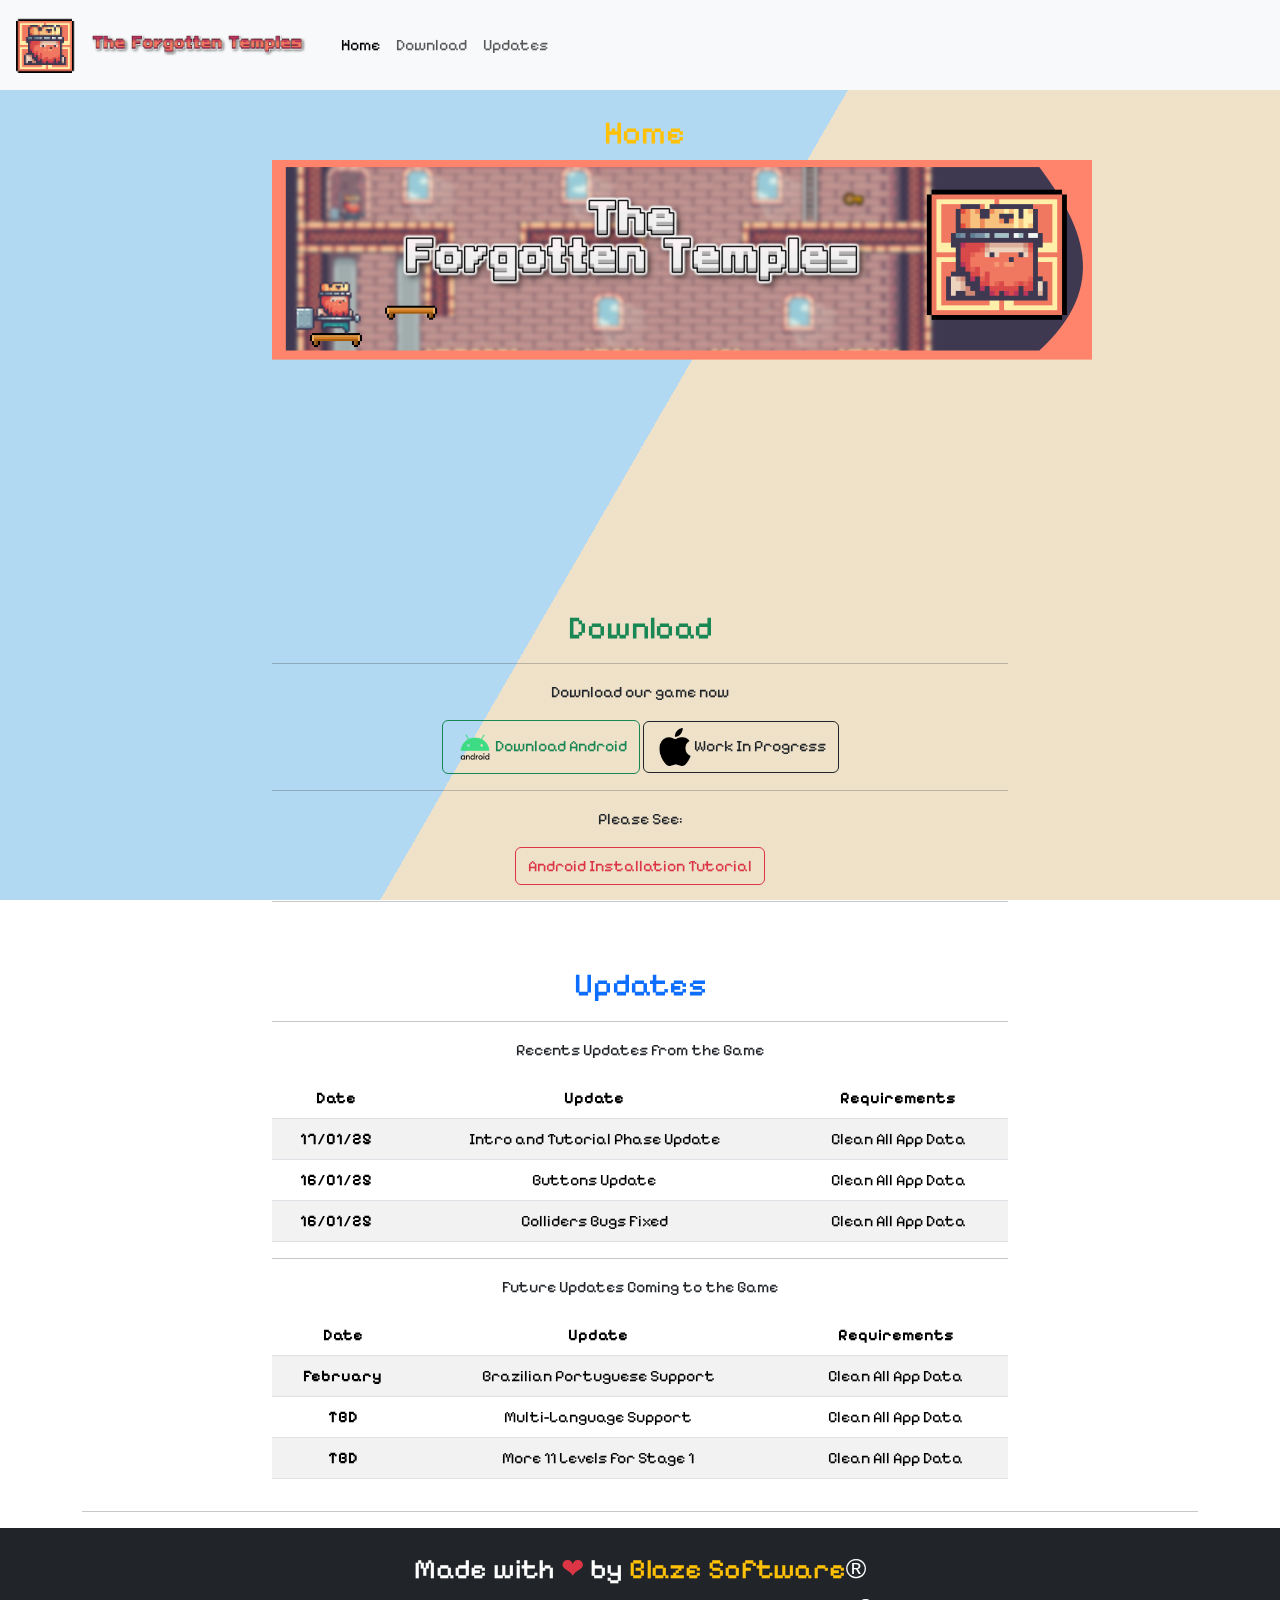
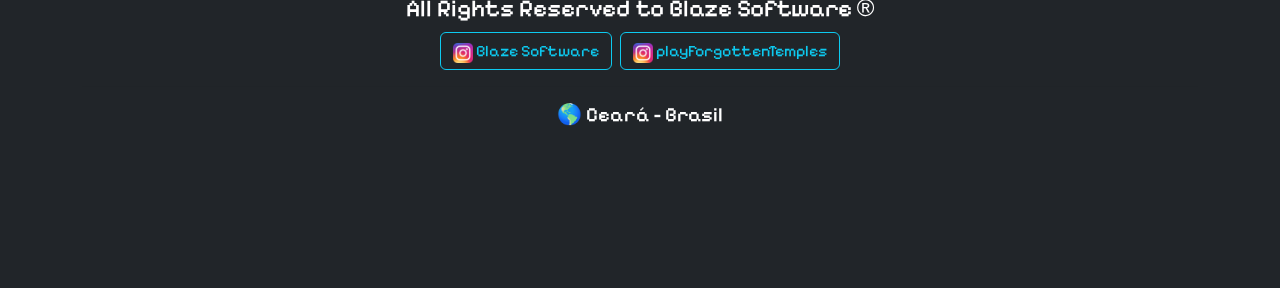
<file: index.html>
<!DOCTYPE html>
<html lang="en">
<head>
    <meta charset="UTF-8">
    <meta name="viewport" content="width=device-width, initial-scale=1.0">
    <title>Forgotten Temples</title>
    <!-- Bootstrap Links-->
    <link href="https://cdn.jsdelivr.net/npm/bootstrap@5.3.3/dist/css/bootstrap.min.css" rel="stylesheet" integrity="sha384-QWTKZyjpPEjISv5WaRU9OFeRpok6YctnYmDr5pNlyT2bRjXh0JMhjY6hW+ALEwIH" crossorigin="anonymous">
    <script src="https://cdn.jsdelivr.net/npm/bootstrap@5.3.3/dist/js/bootstrap.bundle.min.js" integrity="sha384-YvpcrYf0tY3lHB60NNkmXc5s9fDVZLESaAA55NDzOxhy9GkcIdslK1eN7N6jIeHz" crossorigin="anonymous"></script>
    <!-- Google Font Link-->
    <style>
        @import url('https://fonts.googleapis.com/css2?family=Tiny5&display=swap');
        @import url('https://fonts.googleapis.com/css2?family=Pixelify+Sans:wght@400..700&display=swap');
    </style>

    <!-- Project Links-->
     <link rel="stylesheet" href="css/main.css">
     <link rel="stylesheet" href="css/responsive.css">
     <link rel="stylesheet" href="css/backgroundAnim.css">


</head>
<body>

    <section id="topbar">
        <nav class="navbar navbar-expand-lg bg-body-tertiary">
            <div class="container-fluid">
              <a class="navbar-brand" href="#">
                <img src="images/icon.png" style="height: 64px;" alt="" srcset="">
                <img src="images/Title.png" style="height: 44px;" alt="" srcset="">
                
            </a>
              <button class="navbar-toggler" type="button" data-bs-toggle="collapse" data-bs-target="#navbarNav" aria-controls="navbarNav" aria-expanded="false" aria-label="Toggle navigation">
                <span class="navbar-toggler-icon"></span>
              </button>
              <div class="collapse navbar-collapse" id="navbarNav">
                <ul class="navbar-nav">
                  <li class="nav-item">
                    <a class="nav-link active" aria-current="page" href="#">Home</a>
                  </li>
                  <li class="nav-item">
                    <a class="nav-link" href="#Download">Download</a>
                  </li>
                  <li class="nav-item">
                    <a class="nav-link" href="#Updates">Updates</a>
                  </li>
                  
                </ul>
              </div>
            </div>
          </nav>
    </section>
    <br>
    <section id="Head">
        <div class="container">
            <div class="row">
                <div class="col-2"></div>
                <div class="col-6 main" style="width: 60vw; height: 55vh;">
                  <h2 class="text-warning text-center">Home</h2>
                  <img class="banner" src="images/banner.png" alt="">
                </div>
                
                <div class="col-2"></div>
            </div>
            
            <div class="row" id="Download">
                <div class="col-2"></div>
                <div class="col-8 text-center">
                    <h2 class="text-success">Download</h2>
                    <hr>
                    <p>Download our game now </p>
                    <a  class="btn btn-outline-success" href="Files/The Forgotten Temples_1_1.0.apk" download><img style="height: 40px;" src="images/android.png" alt="">Download Android</a>
                    <a  class="btn btn-outline-dark"><img style="height: 38px;" src="images/apple.png" alt="">Work In Progress</a>
                    <hr>
                    <p>Please See:</p>
                    <a class="btn btn-outline-danger" href="downloadTutorial.html">Android Installation Tutorial</a>
                    <hr>
                </div>
                <div class="col-2"></div>
            </div>
            
            <br><br>

            

            <div class="row text-center justify-content-center" id="Updates">
              <div class="col-2"></div>
              <div class="col-8 text-center">
                  <h2 class="text-primary">Updates</h2>
                  <hr>
                  <p>Recents Updates from the Game</p>
                  <table class="table table-striped ">
                    <thead>
                      <tr>
                        <th scope="col">Date</th>
                        <th scope="col">Update</th>
                        <th scope="col">Requirements</th>
                        
                      </tr>
                    </thead>
                    <tbody>
                      <tr>
                        <th scope="row">17/01/25</th>
                        <td>Intro and Tutorial Phase Update</td>
                        <td>Clean All App Data</td>
                        
                      </tr>
                      <tr>
                        <th scope="row">16/01/25</th>
                        <td>Buttons Update</td>
                        <td>Clean All App Data</td>
                        
                      </tr>
                      <tr>
                        <th scope="row">16/01/25</th>
                        <td>Colliders Bugs Fixed</td>
                        <td>Clean All App Data</td>
                        
                        
                      </tr>
                    </tbody>
                  </table>
                  <hr>
                  <p>Future Updates Coming to the Game</p>
                  <table class="table table-striped ">
                    <thead>
                      <tr>
                        <th scope="col">Date</th>
                        <th scope="col">Update</th>
                        <th scope="col">Requirements</th>
                        
                      </tr>
                    </thead>
                    <tbody>
                      <tr>
                        <th scope="row">February</th>
                        <td>Brazilian Portuguese Support</td>
                        <td>Clean All App Data</td>
                        
                      </tr>
                      <tr>
                        <th scope="row">TBD</th>
                        <td>Multi-Language Support</td>
                        <td>Clean All App Data</td>
                        
                      </tr>
                      <tr>
                        <th scope="row">TBD</th>
                        <td>More 11 Levels for Stage 1</td>
                        <td>Clean All App Data</td>
                        
                        
                      </tr>
                    </tbody>
                  </table>
              </div>
              <div class="col-2"></div>
          </div>
          
          <hr>

        </div>
    </section>
    
   
    </section>
    <footer class="footer bg-dark" style="height: 40vh;">
      <div class="container text-center">
        <br>
        <h3 class="text-white">Made with <span class="text-danger">❤</span> by <span class="text-warning">Blaze Software</span><span style="font-family: Arial, Helvetica, sans-serif;">®</span></h3>
        <h4 class="text-white">All Rights Reserved to Blaze Software <span style="font-family: Arial, Helvetica, sans-serif;">®</span></h4>
        <div class="text-center justify-content-center">
          <a class="btn btn-outline-info " style="margin-right: 5px;" href="https://www.instagram.com/blaze.software" target="_blank"><img src="images/instagram.png" style="height: 20px;" alt=""> Blaze Software</a>
          <a class="btn btn-outline-info " href=""><img src="images/instagram.png" style="height: 20px;" alt=""> playForgottenTemples</a>
        </div>
        <hr>
        <h5 class="text-white">🌎 Ceará - Brasil</h5>
        
      </div>
    </footer>

    <div class="bg"></div>
    <div class="bg bg2"></div>
    <div class="bg bg3"></div>
</body>
</html>
</file>
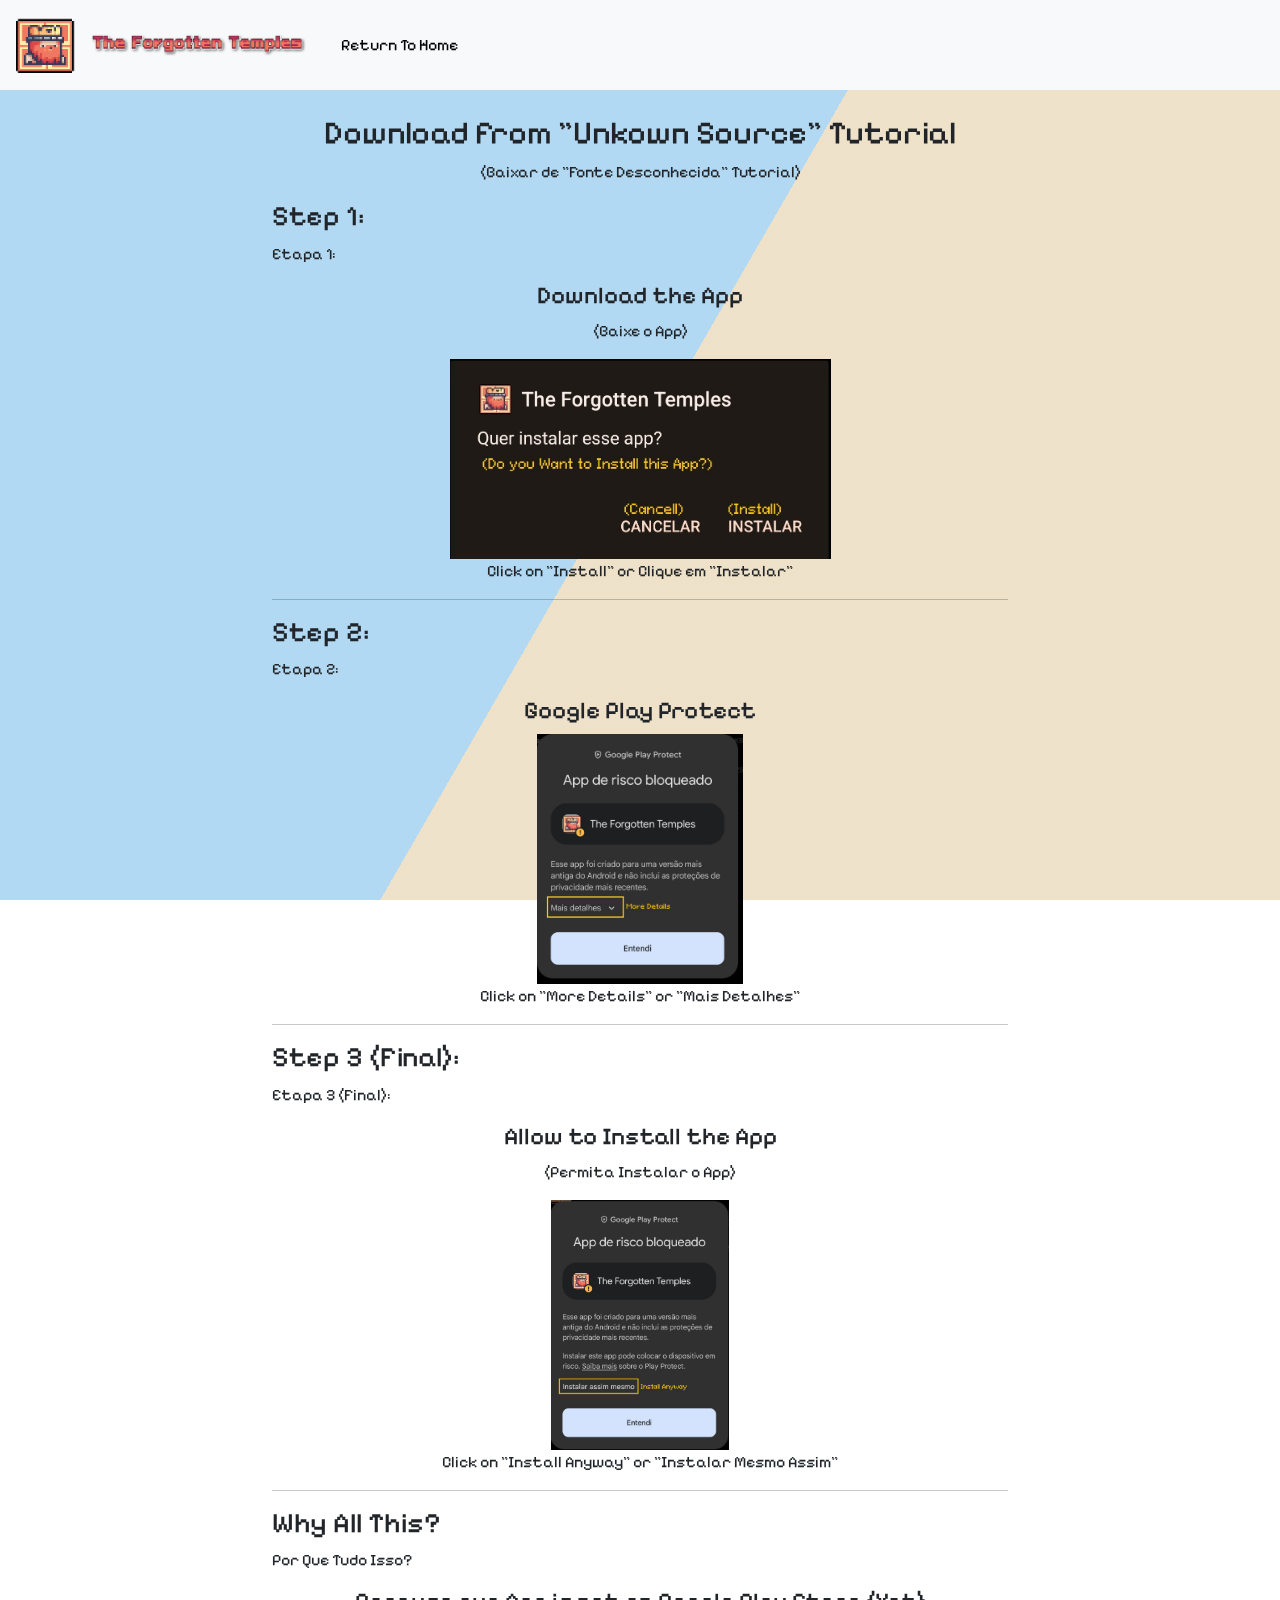
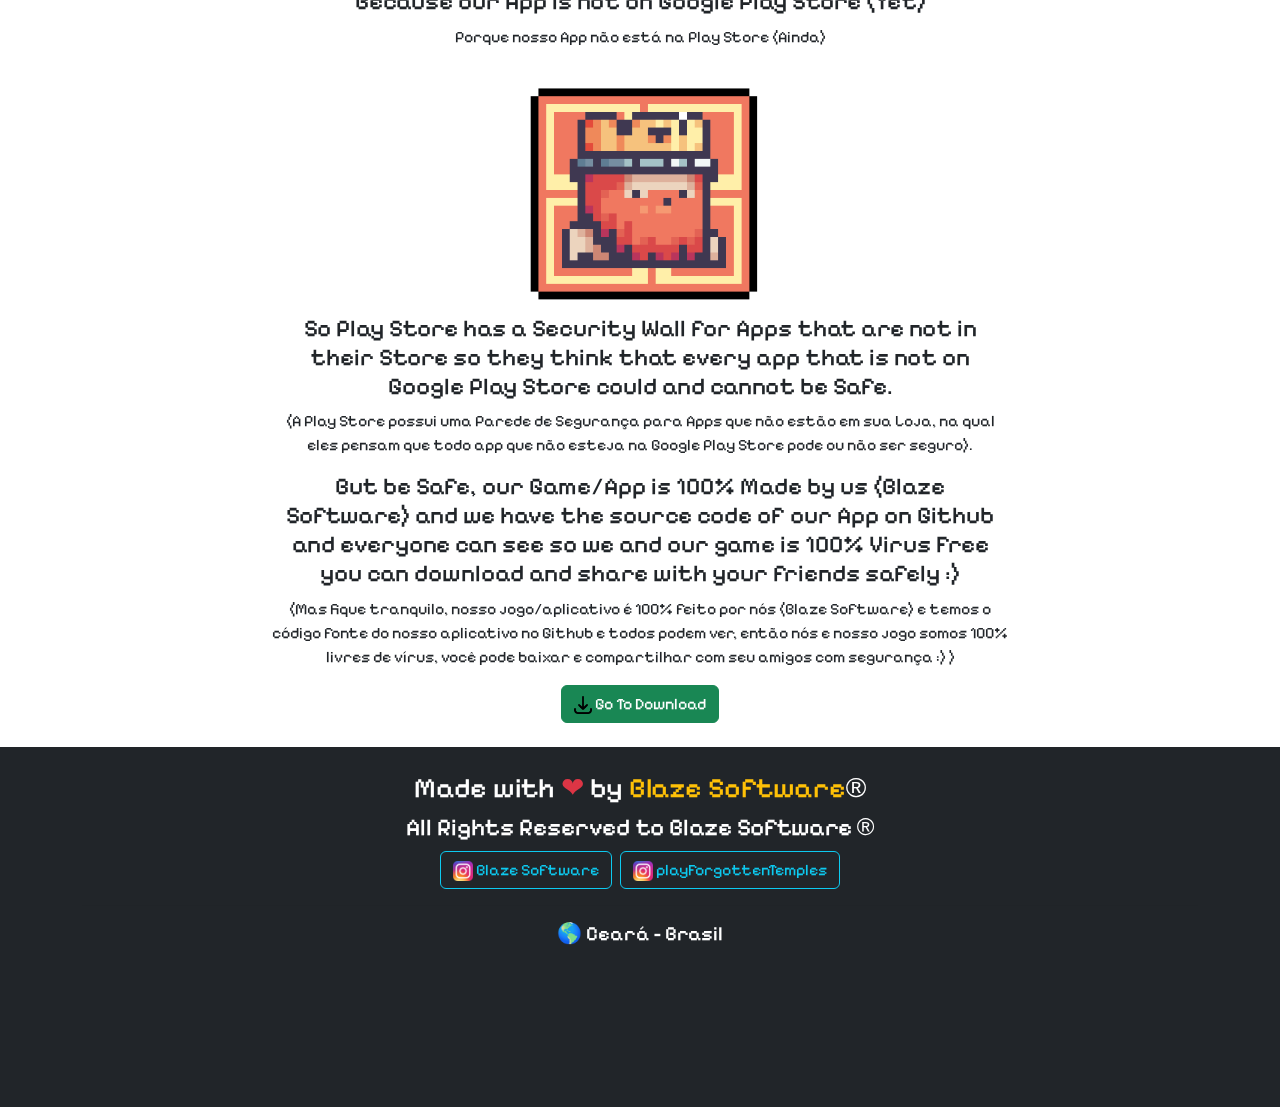
<file: downloadTutorial.html>
<!DOCTYPE html>
<html lang="en">
<head>
    <meta charset="UTF-8">
    <meta name="viewport" content="width=device-width, initial-scale=1.0">
    <title>Forgotten Temples</title>
    <!-- Bootstrap Links-->
    <link href="https://cdn.jsdelivr.net/npm/bootstrap@5.3.3/dist/css/bootstrap.min.css" rel="stylesheet" integrity="sha384-QWTKZyjpPEjISv5WaRU9OFeRpok6YctnYmDr5pNlyT2bRjXh0JMhjY6hW+ALEwIH" crossorigin="anonymous">
    <script src="https://cdn.jsdelivr.net/npm/bootstrap@5.3.3/dist/js/bootstrap.bundle.min.js" integrity="sha384-YvpcrYf0tY3lHB60NNkmXc5s9fDVZLESaAA55NDzOxhy9GkcIdslK1eN7N6jIeHz" crossorigin="anonymous"></script>
    <!-- Google Font Link-->
    <style>
        @import url('https://fonts.googleapis.com/css2?family=Tiny5&display=swap');
        @import url('https://fonts.googleapis.com/css2?family=Pixelify+Sans:wght@400..700&display=swap');
    </style>

    <!-- Project Links-->
     <link rel="stylesheet" href="css/main.css">
     <link rel="stylesheet" href="css/responsive.css">
     <link rel="stylesheet" href="css/backgroundAnim.css">
</head>
<body>
    <section id="topbar">
        <nav class="navbar navbar-expand-lg bg-body-tertiary">
            <div class="container-fluid">
              <a class="navbar-brand" href="index.html">
                <img src="images/icon.png" style="height: 64px;" alt="" srcset="">
                <img src="images/Title.png" style="height: 44px;" alt="" srcset="">
                
            </a>
              <button class="navbar-toggler" type="button" data-bs-toggle="collapse" data-bs-target="#navbarNav" aria-controls="navbarNav" aria-expanded="false" aria-label="Toggle navigation">
                <span class="navbar-toggler-icon"></span>
              </button>
              <div class="collapse navbar-collapse" id="navbarNav">
                <ul class="navbar-nav">
                  <li class="nav-item">
                    <a class="nav-link active" aria-current="page" href="index.html">Return To Home</a>
                  </li>
                  
                  
                </ul>
              </div>
            </div>
          </nav>
    </section>
        <br>
    <section>
        <div class="container">
            <div class="row text-center">
                <div class="col-md-2"></div>
                <div class="col-md-8">
                    <h2>Download from "Unkown Source" Tutorial</h2>
                    <p>(Baixar de "Fonte Desconhecida" Tutorial)</p>
                    <h3 class="text-start">Step 1:</h3>
                    <p class="text-start">Etapa 1:</p>
                    <h4>Download the App</h4>
                    <p>(Baixe o App)</p>
                    <img id="TFD1" style="height: 200px;" src="images/TFTDownTt1.jpg" alt="">
                    <p>Click on "Install" or Clique em "Instalar"</p>
                    <hr>
                    <h3 class="text-start">Step 2:</h3>
                    <p class="text-start">Etapa 2:</p>
                    <h4>Google Play Protect</h4>
                    <img style="height: 250px;" src="images/TFTDownTt2.jpg" alt="">
                    <p>Click on "More Details" or "Mais Detalhes"</p>
                    <hr>
                    <h3 class="text-start">Step 3 (Final):</h3>
                    <p class="text-start">Etapa 3 (Final):</p>
                    <h4>Allow to Install the App</h4>
                    <p>(Permita Instalar o App)</p>
                    <img style="height: 250px;" src="images/TFTDownTt3.jpg" alt="">
                    <p>Click on "Install Anyway" or "Instalar Mesmo Assim"</p>
                    <hr>
                    <h3 class="text-start">Why All This?</h3>
                    <p class="text-start">Por Que Tudo Isso?</p>
                    <h4>Because our App is not on Google Play Store (Yet)</h4>
                    <p>Porque nosso App não está na Play Store (Ainda)</p>
                    <img style="height: 250px;" src="images/icon.png" alt="">
                    <h4>So Play Store has a Security Wall for Apps that are not in their Store so they think that every app that is not on Google Play Store could and cannot be Safe.</h4>
                    <p>(A Play Store possui uma Parede de Segurança para Apps que não estão em sua Loja, na qual eles pensam que todo app que não esteja na Google Play Store pode ou não ser seguro).</p>
                    <h4>But be Safe, our Game/App is 100% Made by us (Blaze Software) and we have the source code of our App on Github and everyone can see so we and our game is 100% Virus Free you can download and share with your friends safely :)</h4>
                    <p>(Mas fique tranquilo, nosso jogo/aplicativo é 100% feito por nós (Blaze Software) e temos o código fonte do nosso aplicativo no Github e todos podem ver, então nós e nosso jogo somos 100% livres de vírus, você pode baixar e compartilhar com seu amigos com segurança :) )</p>

                    <a class="btn btn-success" href="./index.html"><img style="height: 18px;" src="images/download.png" alt=""> Go To Download</a>
                </div>
                <div class="col-md-2"></div>
                
                
            </div>
        </div>
        <br>
    </section>

    <footer class="footer bg-dark" style="height: 40vh;">
        <div class="container text-center">
          <br>
          <h3 class="text-white">Made with <span class="text-danger">❤</span> by <span class="text-warning">Blaze Software</span><span style="font-family: Arial, Helvetica, sans-serif;">®</span></h3>
          <h4 class="text-white">All Rights Reserved to Blaze Software <span style="font-family: Arial, Helvetica, sans-serif;">®</span></h4>
          <div class="text-center justify-content-center">
            <a class="btn btn-outline-info " style="margin-right: 5px;" target="_blank" href="https://www.instagram.com/blaze.software"><img src="images/instagram.png" style="height: 20px;" alt=""> Blaze Software</a>
            <a class="btn btn-outline-info "><img src="images/instagram.png" style="height: 20px;" alt=""> playForgottenTemples</a>
          </div>
          <hr>
          <h5 class="text-white">🌎 Ceará - Brasil</h5>
          
        </div>
      </footer>

    <div class="bg"></div>
    <div class="bg bg2"></div>
    <div class="bg bg3"></div>
    
</body>
</html>
</file>
<file: css/main.css>
*
{
    font-family: "Pixelify Sans",  serif;
}

.tiny5-regular
{
    font-family: "Tiny5", serif;
    font-weight: 400;
    font-style: normal;
}

.pixelify-sans-uniquifier {
    font-family: "Pixelify Sans", serif;
    font-optical-sizing: auto;
    font-weight: weight;
    font-style: normal;
  }
</file>
<file: css/responsive.css>
@media only screen and (max-width: 768px) {
   .banner
   {
        width: 100vw;
        margin-left: -20vw;
        
   }

   .main
   {
        height: 25vh !important;
   }

   #Updates
   {
     margin-left: -18vw;
   }

   #TFD1
   {
     height: 150px !important;
   }
   
  }
</file>
<file: css/backgroundAnim.css>
HTML CSS 

Result
Skip Results Iframe

EDIT ON

html {
height:100%;
}

body {
margin:0;
}

.bg {
animation:slide 3s ease-in-out infinite alternate;
background-image: linear-gradient(-60deg, rgb(236, 221, 194) 50%, rgb(168, 212, 241) 50%);
bottom:0;
left:-50%;
opacity:.5;
position:fixed;
right:-50%;
top:0;
z-index:-1;
}

.bg2 {
animation-direction:alternate-reverse;
animation-duration:4s;
}

.bg3 {
animation-duration:5s;
}

.content {
background-color:rgba(255,255,255,.8);
border-radius:.25em;
box-shadow:0 0 .25em rgba(0,0,0,.25);
box-sizing:border-box;
left:50%;
padding:10vmin;
position:fixed;
text-align:center;
top:50%;
transform:translate(-50%, -50%);
}

h1 {
font-family:monospace;
}

@keyframes slide {
0% {
transform:translateX(-25%);
}
100% {
transform:translateX(25%);
}
}
</file>
